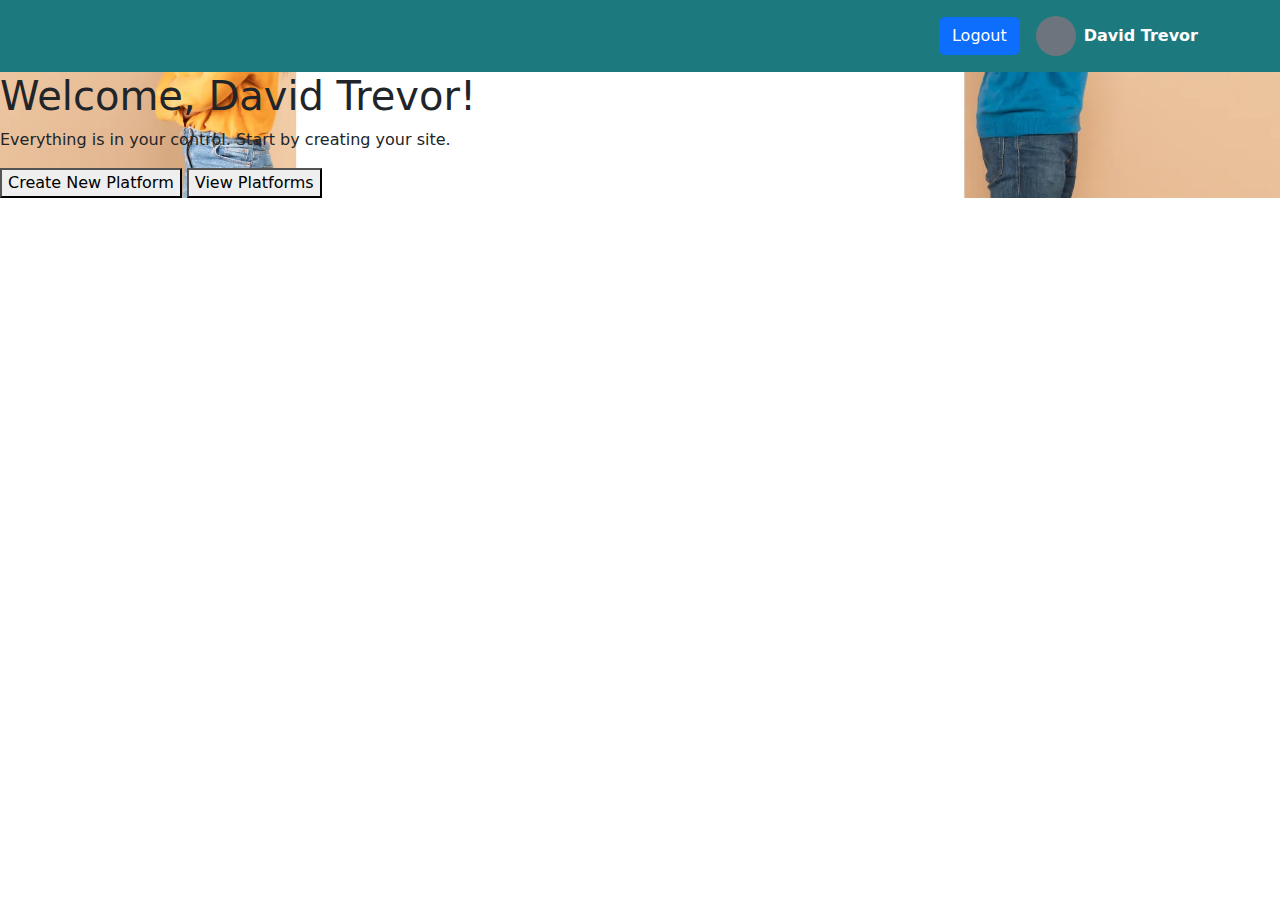
<file: index.html>
<!DOCTYPE html>
<html lang="en">
  <head>
    <meta charset="UTF-8" />
    <meta name="viewport" content="width=device-width, initial-scale=1.0" />
    <title>Responsive Web Design</title>
    <link
      href="https://cdn.jsdelivr.net/npm/bootstrap@5.3.1/dist/css/bootstrap.min.css"
      rel="stylesheet"
    />
    <link
      href="https://cdnjs.cloudflare.com/ajax/libs/font-awesome/6.0.0-beta3/css/all.min.css"
      rel="stylesheet"
    />
    <link
      rel="stylesheet"
      href="https://xepho.co.uk/central/dashboard/styles1.css"
    />
    <script src="https://code.jquery.com/jquery-3.6.0.min.js"></script>
  </head>

  <style>


.bgimg {
  background-image: url("optimized_image.webp");
  background-size: cover;
  background-position: center;
  background-repeat: no-repeat;
}

    .header-custom {
      background-color: #1c797e;
      color: white;
    }

    .header-custom .btn-outline-secondary {
      color: white;
      border-color: white;
    }

    .header-custom .btn-outline-secondary:hover {
      background-color: white;
      color: #1c797e;
    }

    .header-custom select {
      background-color: #1c797e;
      color: white;
      border: none;
    }

    .header-custom select:focus {
      outline: none;
      box-shadow: none;
    }

    .header-custom .fa-lg {
      color: white;
    }

    .header-custom .badge {
      background-color: red;
    }

    .overlay {
      position: fixed;
      top: 0;
      left: 0;
      width: 100%;
      height: 100%;
      background-color: rgba(0, 0, 0, 0.7);
      display: flex;
      align-items: center;
      justify-content: center;
      z-index: 9999;
    }

    .overlay .countdown {
      color: white;
      font-size: 2rem;
      text-align: center;
    }

    .scrollable-section {
      max-height: 400px;
      overflow-y: auto;
    }

    .scrollable-section::-webkit-scrollbar {
      width: 8px;
    }

    .scrollable-section::-webkit-scrollbar-thumb {
      background-color: #1c797e;
      border-radius: 4px;
    }

    .scrollable-section::-webkit-scrollbar-track {
      background-color: #f1f1f1;
    }
  </style>

  <body>
    <div class="mainBoard">
      <header class="py-3 header-custom">
        <div
          class="container d-flex justify-content-between align-items-center"
        >
          <div></div>
          <nav class="d-flex align-items-center">
            <!--<button class="btn btn-outline-secondary me-3">-->
            <!--    <div class="d-flex align-items-center">-->
            <!--        <i class="fas fa-flag-usa me-2"></i>-->
            <!--        <select class="border-0 form-select">-->
            <!--            <option value="en">English</option>-->
            <!--            <option value="es">Español</option>-->
            <!--            <option value="fr">Français</option>-->
            <!--            <option value="de">Deutsch</option>-->
            <!--            <option value="it">Italiano</option>-->
            <!--        </select>-->
            <!--    </div>-->
            <!--</button>-->
            <div class="d-flex align-items-center">
              <div class="position-relative me-3">
                <form action="https://xepho.co.uk/auth/logout" method="POST">
                  <input
                    type="hidden"
                    name="_token"
                    value="JOHHozZGw1hjxeZRyh78jz7sF6qbqqfE7v0BxUGX"
                  />
                  <button class="btn btn-primary" type="submit">Logout</button>
                </form>
              </div>
              <!--<div class="position-relative me-3">-->
              <!--    <i class="fa-solid fa-info fa-lg"></i>-->
              <!--    <span class="top-0 badge bg-danger rounded-circle position-absolute start-100 translate-middle">3</span>-->
              <!--</div>-->
              <!--<div class="position-relative me-3">-->
              <!--    <i class="fa-regular fa-bell fa-lg"></i>-->
              <!--    <span class="top-0 badge bg-danger rounded-circle position-absolute start-100 translate-middle">5</span>-->
              <!--</div>-->
              <div class="profile-container d-flex align-items-center">
                <input
                  type="file"
                  id="profilePictureInput"
                  class="d-none"
                  onchange="updateProfilePicture(event)"
                />
                <div
                  class="profile-picture bg-secondary rounded-circle me-2"
                  id="profilePicture"
                  style="width: 40px; height: 40px"
                ></div>
                <span class="fw-bold">David Trevor</span>
              </div>
            </div>
          </nav>
        </div>
      </header>
    </div>
    <div class="bgimg">
      <div class="content">
        <h1>Welcome, David Trevor!</h1>
        <p>Everything is in your control. Start by creating your site.</p>

        <a href="https://xepho.co.uk/create-platform"
          ><button>Create New Platform</button></a
        >
        <a href="https://xepho.co.uk/user/domains"
          ><button>View Platforms</button></a
        >
      </div>
    </div>
    <script>
      function updateProfilePicture(event) {
        const file = event.target.files[0];
        const reader = new FileReader();

        reader.onload = function (e) {
          const profilePicture = document.getElementById("profilePicture");
          profilePicture.style.backgroundImage = `url(${e.target.result})`;
        };

        if (file) {
          reader.readAsDataURL(file);
        }
      }
    </script>
  </body>
</html>
</file>
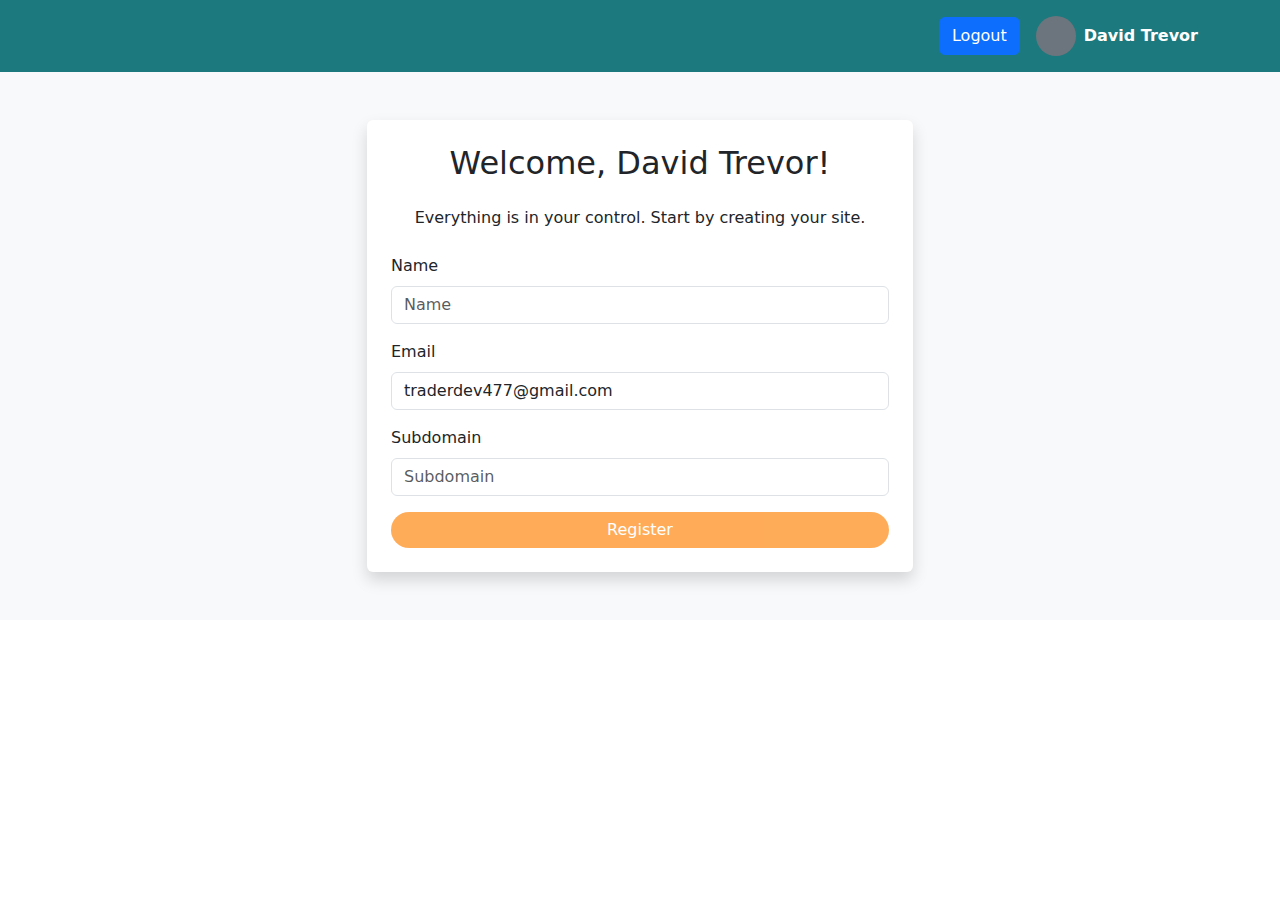
<file: create-platform.html>
<!DOCTYPE html>
<html lang="en">
  <head>
    <meta charset="UTF-8" />
    <meta name="viewport" content="width=device-width, initial-scale=1.0" />
    <title>Responsive Web Design</title>
    <link
      href="https://cdn.jsdelivr.net/npm/bootstrap@5.3.1/dist/css/bootstrap.min.css"
      rel="stylesheet"
    />
    <link
      href="https://cdnjs.cloudflare.com/ajax/libs/font-awesome/6.0.0-beta3/css/all.min.css"
      rel="stylesheet"
    />
    <link
      rel="stylesheet"
      href="https://xepho.co.uk/central/dashboard/styles1.css"
    />
  </head>
  <style>
    .header-custom {
      background-color: #1c797e;
      color: white;
    }

    .header-custom .btn-outline-secondary {
      color: white;
      border-color: white;
    }

    .header-custom .btn-outline-secondary:hover {
      background-color: white;
      color: #1c797e;
    }

    .header-custom select {
      background-color: #1c797e;
      color: white;
      border: none;
    }

    .header-custom select:focus {
      outline: none;
      box-shadow: none;
    }

    .header-custom .fa-lg {
      color: white;
    }

    .header-custom .badge {
      background-color: red;
    }
  </style>

  <body>
    <div class="mainBoard">
      <header class="py-3 header-custom">
        <div
          class="container d-flex justify-content-between align-items-center"
        >
          <div></div>
          <nav class="d-flex align-items-center">
            <!--<button class="btn btn-outline-secondary me-3">-->
            <!--    <div class="d-flex align-items-center">-->
            <!--        <i class="fas fa-flag-usa me-2"></i>-->
            <!--        <select class="border-0 form-select">-->
            <!--            <option value="en">English</option>-->
            <!--            <option value="es">Español</option>-->
            <!--            <option value="fr">Français</option>-->
            <!--            <option value="de">Deutsch</option>-->
            <!--            <option value="it">Italiano</option>-->
            <!--        </select>-->
            <!--    </div>-->
            <!--</button>-->
            <div class="d-flex align-items-center">
              <div class="position-relative me-3">
                <form action="https://xepho.co.uk/auth/logout" method="POST">
                  <input
                    type="hidden"
                    name="_token"
                    value="JOHHozZGw1hjxeZRyh78jz7sF6qbqqfE7v0BxUGX"
                  />
                  <button class="btn btn-primary" type="submit">Logout</button>
                </form>
              </div>
              <!--<div class="position-relative me-3">-->
              <!--    <i class="fa-solid fa-info fa-lg"></i>-->
              <!--    <span class="top-0 badge bg-danger rounded-circle position-absolute start-100 translate-middle">3</span>-->
              <!--</div>-->
              <!--<div class="position-relative me-3">-->
              <!--    <i class="fa-regular fa-bell fa-lg"></i>-->
              <!--    <span class="top-0 badge bg-danger rounded-circle position-absolute start-100 translate-middle">5</span>-->
              <!--</div>-->
              <div class="profile-container d-flex align-items-center">
                <input
                  type="file"
                  id="profilePictureInput"
                  class="d-none"
                  onchange="updateProfilePicture(event)"
                />
                <div
                  class="profile-picture bg-secondary rounded-circle me-2"
                  id="profilePicture"
                  style="width: 40px; height: 40px"
                ></div>
                <span class="fw-bold">David Trevor</span>
              </div>
            </div>
          </nav>
        </div>
      </header>
    </div>
    <div class="py-5 bg-light bgimg">
      <div class="container">
        <div class="row justify-content-center">
          <div class="col-md-8 col-lg-6">
            <div class="p-4 border-0 shadow card">
              <h2 class="mb-4 text-center">Welcome, David Trevor!</h2>
              <p class="mb-4 text-center">
                Everything is in your control. Start by creating your site.
              </p>

              <form
                id="registrationForm"
                action="https://xepho.co.uk/create-platform"
                method="POST"
              >
                <input
                  type="hidden"
                  name="_token"
                  value="JOHHozZGw1hjxeZRyh78jz7sF6qbqqfE7v0BxUGX"
                />
                <div class="mb-3 form-group">
                  <label for="name" class="form-label">Name</label>
                  <input
                    type="text"
                    name="name"
                    id="name"
                    class="form-control"
                    placeholder="Name"
                    value=""
                    required
                  />
                </div>

                <div class="mb-3 form-group">
                  <label for="email" class="form-label">Email</label>
                  <input
                    type="email"
                    name="email"
                    id="email"
                    class="form-control"
                    placeholder="Email"
                    value="traderdev477@gmail.com"
                    readonly
                    required
                  />
                </div>

                <div class="mb-3 form-group">
                  <label for="subdomain" class="form-label">Subdomain</label>
                  <input
                    type="text"
                    name="subdomain"
                    id="subdomain"
                    class="form-control"
                    placeholder="Subdomain"
                    value=""
                    required
                  />
                  <small id="subdomain-feedback" class="form-text"></small>
                </div>

                <button
                  type="submit"
                  class="btn btn-primary w-100 rounded-pill"
                  id="submit-btn"
                  disabled=""
                  style="background-color: #ff7f00; border: #ff7f00"
                >
                  Register
                </button>
              </form>
            </div>
          </div>
        </div>
      </div>
    </div>

    <script>
      document.addEventListener("DOMContentLoaded", function () {
        const domainInput = document.getElementById("domain");
        const domainFeedback = document.getElementById("domain-feedback");

        const subdomainInput = document.getElementById("subdomain");
        const feedback = document.getElementById("subdomain-feedback");
        const submitBtn = document.getElementById("submit-btn");

        if (subdomainInput) {
          subdomainInput.addEventListener("input", function () {
            const subdomain = this.value;

            if (subdomain.length > 0) {
              fetch("https://xepho.co.uk/check-subdomain", {
                method: "POST",
                headers: {
                  "Content-Type": "application/json",
                  "X-CSRF-TOKEN": "JOHHozZGw1hjxeZRyh78jz7sF6qbqqfE7v0BxUGX",
                },
                body: JSON.stringify({
                  subdomain,
                }),
              })
                .then((response) => response.json())
                .then((data) => {
                  if (data.available) {
                    feedback.textContent = data.message;
                    feedback.style.color = "green";
                    submitBtn.disabled = false;
                  } else {
                    feedback.textContent = data.message;
                    feedback.style.color = "red";
                    submitBtn.disabled = true;
                  }
                });
            } else {
              feedback.textContent = "";
              feedback.style.color = "inherit";
              submitBtn.disabled = true;
            }
          });
        }

        if (domainInput) {
          domainInput.addEventListener("input", function () {
            const domain = this.value;

            if (domain.length > 0) {
              fetch("https://xepho.co.uk/check-domain", {
                method: "POST",
                headers: {
                  "Content-Type": "application/json",
                  "X-CSRF-TOKEN": "JOHHozZGw1hjxeZRyh78jz7sF6qbqqfE7v0BxUGX",
                },
                body: JSON.stringify({
                  domain,
                }),
              })
                .then(async (response) => {
                  const res = await response.json();
                  console.log("Response === ", res);
                  return res;
                })
                .then((data) => {
                  if (data.available) {
                    domainFeedback.textContent = data.message;
                    domainFeedback.style.color = "green";
                    submitBtn.disabled = false;
                  } else {
                    domainFeedback.textContent = data.message;
                    domainFeedback.style.color = "red";
                    submitBtn.disabled = true;
                  }
                });
            } else {
              domainFeedback.textContent = "";
              domainFeedback.style.color = "inherit";
              submitBtn.disabled = true;
            }
          });
        }

        // Save 2-minute countdown to local storage on form submit
        const registrationForm = document.getElementById("registrationForm");
        registrationForm.addEventListener("submit", function () {
          const countdownMinutes = 1.3; // Countdown duration in minutes
          const endTime = new Date().getTime() + countdownMinutes * 60 * 1000; // Calculate end time
          localStorage.setItem("countdownEndTime", endTime); // Save to local storage
        });
      });
    </script>
  </body>
</html>
</file>
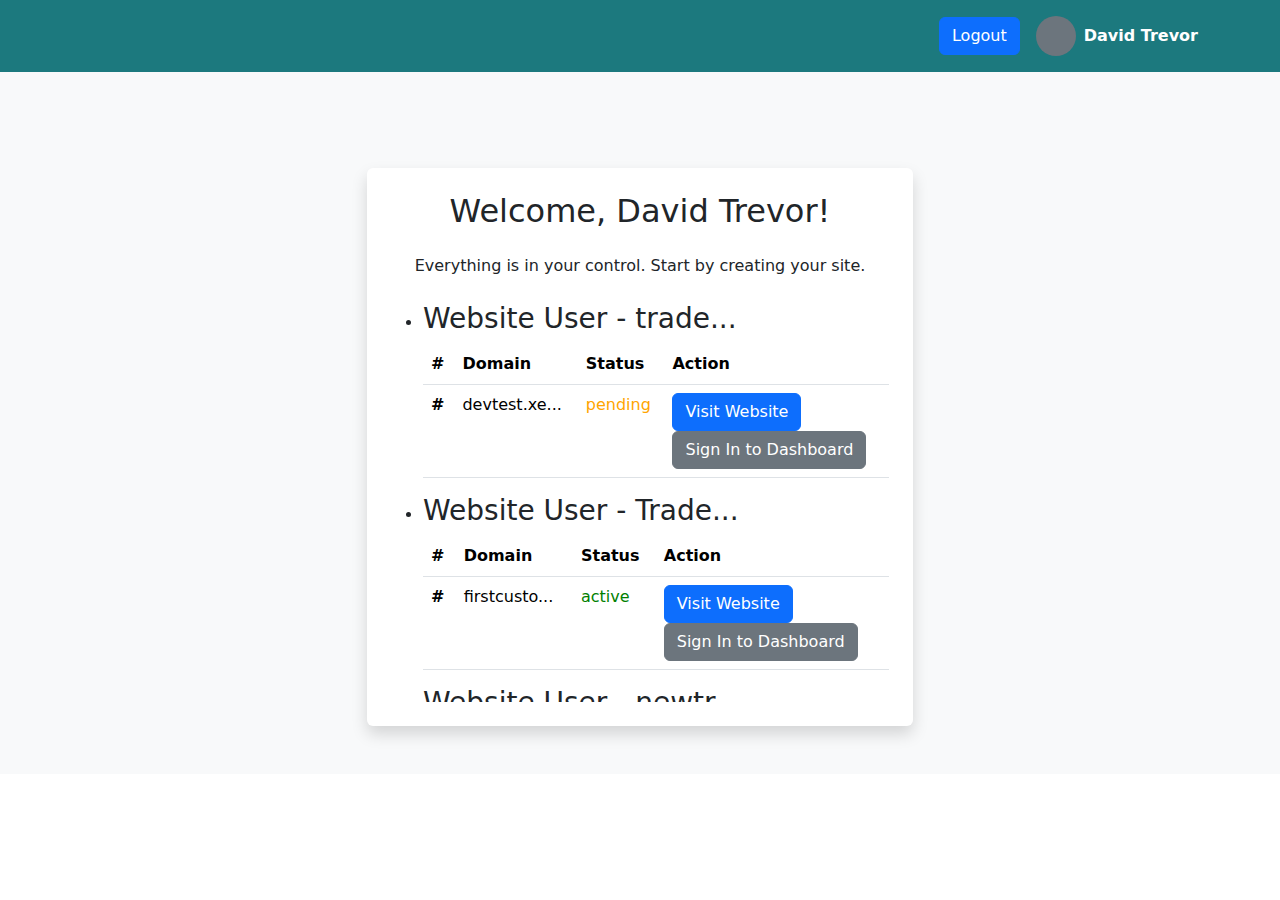
<file: domains.html>
<!DOCTYPE html>
<html lang="en">

<head>
  <meta charset="UTF-8" />
  <meta name="viewport" content="width=device-width, initial-scale=1.0" />
  <title>Domains | Xepho</title>
  <link href="https://cdn.jsdelivr.net/npm/bootstrap@5.3.1/dist/css/bootstrap.min.css" rel="stylesheet" />
  <link href="https://cdnjs.cloudflare.com/ajax/libs/font-awesome/6.0.0-beta3/css/all.min.css" rel="stylesheet" />
  <link rel="stylesheet" href="https://xepho.co.uk/central/dashboard/styles1.css" />
  <link rel="stylesheet" href="./domains.css">
  <script src="https://code.jquery.com/jquery-3.6.0.min.js"></script>
</head>

<style>

</style>

<body>
  <div class="mainBoard">
    <header class="py-3 header-custom">
      <div class="container d-flex justify-content-between align-items-center">
        <div></div>
        <nav class="d-flex align-items-center">
          <!--<button class="btn btn-outline-secondary me-3">-->
          <!--    <div class="d-flex align-items-center">-->
          <!--        <i class="fas fa-flag-usa me-2"></i>-->
          <!--        <select class="border-0 form-select">-->
          <!--            <option value="en">English</option>-->
          <!--            <option value="es">Español</option>-->
          <!--            <option value="fr">Français</option>-->
          <!--            <option value="de">Deutsch</option>-->
          <!--            <option value="it">Italiano</option>-->
          <!--        </select>-->
          <!--    </div>-->
          <!--</button>-->
          <div class="d-flex align-items-center">
            <div class="position-relative me-3">
              <form action="https://xepho.co.uk/auth/logout" method="POST">
                <input type="hidden" name="_token" value="JOHHozZGw1hjxeZRyh78jz7sF6qbqqfE7v0BxUGX" />
                <button class="btn btn-primary" type="submit">Logout</button>
              </form>
            </div>
            <!--<div class="position-relative me-3">-->
            <!--    <i class="fa-solid fa-info fa-lg"></i>-->
            <!--    <span class="top-0 badge bg-danger rounded-circle position-absolute start-100 translate-middle">3</span>-->
            <!--</div>-->
            <!--<div class="position-relative me-3">-->
            <!--    <i class="fa-regular fa-bell fa-lg"></i>-->
            <!--    <span class="top-0 badge bg-danger rounded-circle position-absolute start-100 translate-middle">5</span>-->
            <!--</div>-->
            <div class="profile-container d-flex align-items-center">
              <input type="file" id="profilePictureInput" class="d-none" onchange="updateProfilePicture(event)" />
              <div class="profile-picture bg-secondary rounded-circle me-2" id="profilePicture"
                style="width: 40px; height: 40px"></div>
              <span class="fw-bold">David Trevor</span>
            </div>
          </div>
        </nav>
      </div>
    </header>
  </div>
  <div class="mobile-spacing"></div>

  <div class="py-5 bg-light bgimg">
    <div class="container mt-5">
      <div class="row justify-content-center">
        <div class="col-md-8 col-lg-6">
          <div class="p-4 border-0 shadow card">
            <h2 class="mb-4 text-center">Welcome, David Trevor!</h2>
            <p class="mb-4 text-center">
              Everything is in your control. Start by creating your site.
            </p>

            <div class="scrollable-section">
              <ul>
                <li>
                  <h3>Website User - trade...</h3>
                  <table class="table">
                    <thead>
                      <tr>
                        <th scope="col">#</th>
                        <th scope="col">Domain</th>
                        <th scope="col">Status</th>
                        <th scope="col">Action</th>
                      </tr>
                    </thead>
                    <tbody>
                      <tr>
                        <th scope="row">#</th>
                        <td>devtest.xe...</td>
                        <td class="">
                          <span class="status_text">pending</span>
                        </td>
                        <td>
                          <a href="https://devtest.xepho.co.uk" class="btn btn-primary">Visit Website</a>
                          <br />
                          <a href="https://xepho.co.uk/sso/devtest" class="btn btn-secondary">Sign In to Dashboard</a>
                        </td>
                      </tr>
                    </tbody>
                  </table>
                </li>
                <li>
                  <h3>Website User - Trade...</h3>
                  <table class="table">
                    <thead>
                      <tr>
                        <th scope="col">#</th>
                        <th scope="col">Domain</th>
                        <th scope="col">Status</th>
                        <th scope="col">Action</th>
                      </tr>
                    </thead>
                    <tbody>
                      <tr>
                        <th scope="row">#</th>
                        <td>firstcusto...</td>
                        <td class="text-success">
                          <span class="status_text">active</span>
                        </td>
                        <td>
                          <a href="https://firstcustomdomain.com" class="btn btn-primary">Visit Website</a>
                          <br />
                          <a href="https://xepho.co.uk/sso/firstcustomdomain" class="btn btn-secondary">Sign In to
                            Dashboard</a>
                        </td>
                      </tr>
                    </tbody>
                  </table>
                </li>
                <li>
                  <h3>Website User - newtr...</h3>
                  <table class="table">
                    <thead>
                      <tr>
                        <th scope="col">#</th>
                        <th scope="col">Domain</th>
                        <th scope="col">Status</th>
                        <th scope="col">Action</th>
                      </tr>
                    </thead>
                    <tbody>
                      <tr>
                        <th scope="row">#</th>
                        <td>newtraderd...</td>
                        <td class="text-success">active</td>
                        <td>
                          <a href="https://newtraderdev.xepho.co.uk" class="btn btn-primary">Visit Website</a>
                          <br />
                          <a href="https://xepho.co.uk/sso/newtraderdev" class="btn btn-secondary">Sign In to
                            Dashboard</a>
                        </td>
                      </tr>
                    </tbody>
                  </table>
                </li>
                <li>
                  <h3>Website User - shilo...</h3>
                  <table class="table">
                    <thead>
                      <tr>
                        <th scope="col">#</th>
                        <th scope="col">Domain</th>
                        <th scope="col">Status</th>
                        <th scope="col">Action</th>
                      </tr>
                    </thead>
                    <tbody>
                      <tr>
                        <th scope="row">#</th>
                        <td>shilohdyna...</td>
                        <td class="text-success">active</td>
                        <td>
                          <a href="https://shilohdynasty.xepho.co.uk" class="btn btn-primary">Visit Website</a>
                          <br />
                          <a href="https://xepho.co.uk/sso/shilohdynasty" class="btn btn-secondary">Sign In to
                            Dashboard</a>
                        </td>
                      </tr>
                    </tbody>
                  </table>
                </li>
                <li>
                  <h3>Website User - First...</h3>
                  <table class="table">
                    <thead>
                      <tr>
                        <th scope="col">#</th>
                        <th scope="col">Domain</th>
                        <th scope="col">Status</th>
                        <th scope="col">Action</th>
                      </tr>
                    </thead>
                    <tbody>
                      <tr>
                        <th scope="row">#</th>
                        <td>thegrimsav...</td>
                        <td class="text-success">active</td>
                        <td>
                          <a href="https://thegrimsavage.online" class="btn btn-primary">Visit Website</a>
                          <br />
                          <a href="https://xepho.co.uk/sso/thegrimsavage" class="btn btn-secondary">Sign In to
                            Dashboard</a>
                        </td>
                      </tr>
                    </tbody>
                  </table>
                </li>
                <li>
                  <h3>Website User - timet...</h3>
                  <table class="table">
                    <thead>
                      <tr>
                        <th scope="col">#</th>
                        <th scope="col">Domain</th>
                        <th scope="col">Status</th>
                        <th scope="col">Action</th>
                      </tr>
                    </thead>
                    <tbody>
                      <tr>
                        <th scope="row">#</th>
                        <td>timetest2....</td>
                        <td class="text-success">active</td>
                        <td>
                          <a href="https://timetest2.xepho.co.uk" class="btn btn-primary">Visit Website</a>
                          <br />
                          <a href="https://xepho.co.uk/sso/timetest2" class="btn btn-secondary">Sign In to Dashboard</a>
                        </td>
                      </tr>
                    </tbody>
                  </table>
                </li>
                <li>
                  <h3>Website User - Makis...</h3>
                  <table class="table">
                    <thead>
                      <tr>
                        <th scope="col">#</th>
                        <th scope="col">Domain</th>
                        <th scope="col">Status</th>
                        <th scope="col">Action</th>
                      </tr>
                    </thead>
                    <tbody>
                      <tr>
                        <th scope="row">#</th>
                        <td>traderdev....</td>
                        <td class="text-success">active</td>
                        <td>
                          <a href="https://traderdev.xepho.co.uk" class="btn btn-primary">Visit Website</a>
                          <br />
                          <a href="https://xepho.co.uk/sso/traderdev" class="btn btn-secondary">Sign In to Dashboard</a>
                        </td>
                      </tr>
                    </tbody>
                  </table>
                </li>
              </ul>
            </div>
          </div>
        </div>
      </div>
    </div>
  </div>
  <script>
    const statusText = document.querySelectorAll(".status_text")
    $(document).ready(function () {
      // Check if a countdown exists in local storage
      const savedEndTime = localStorage.getItem("countdownEndTime");
      if (savedEndTime && new Date().getTime() < savedEndTime) {
        startCountdownDisplay(savedEndTime);
      }


      $(".status_text").each(function () {

        let text = $(this).text().trim().toLowerCase(); // Get text and normalize

        if (text === "active") {
          $(this).css("color", "green");
        } else if (text === "inactive") {
          $(this).css("color", "red");
        } else if (text === "pending") {
          $(this).css("color", "orange");
        } else {
          $(this).css("color", "gray"); // Default color
        }
      })


      // Function to start the countdown display
      function startCountdownDisplay(endTime) {
        // Create and append the dimming overlay
        const overlay = $("<div>", {
          class: "overlay",
          css: {
            position: "fixed",
            top: 0,
            left: 0,
            width: "100%",
            height: "100%",
            backgroundColor: "rgba(0, 0, 0, 0.7)",
            zIndex: 9999,
            display: "flex",
            alignItems: "center",
            justifyContent: "center",
            color: "#fff",
            fontSize: "2rem",
          },
        }).appendTo("body");

        // Create and append the countdown container
        const countdownContainer = $("<div>", {
          class: "countdown",
          text: "Please wait...",
        }).appendTo(overlay);
        // 

        // Function to update the countdown display
        function updateCountdown() {
          const now = new Date().getTime();
          const remaining = endTime - now;

          if (remaining > 0) {
            const minutes = Math.floor(remaining / (1000 * 60));
            const seconds = Math.floor((remaining % (1000 * 60)) / 1000);

            countdownContainer.html(`
              <video width="700" src="<video 
                src="https://xepho.io/wp-content/uploads/2024/10/Xepho-Promo-Ad-Video.mp4"
                width="100%"
                height="100%"
                controls
                autoplay
              />">
              </video>
            `)
          } else {
            clearInterval(countdownInterval); // Stop the interval
            countdownContainer.text("Refreshing...");
            localStorage.removeItem("countdownEndTime"); // Remove the timer from localStorage
            setTimeout(() => {
              location.reload(); // Refresh the page
            }, 1000); // Give a slight delay before refreshing
          }
        }

        // Start the countdown interval
        const countdownInterval = setInterval(updateCountdown, 1000);
        updateCountdown(); // Call immediately to avoid delay
      }
    });
  </script>
</body>

</html>
</file>
<file: domains.css>
/* ======= Header ======= */
.header-custom {
    background-color: #1c797e;
    color: white;
}

.header-custom .btn-outline-secondary {
    color: white;
    border-color: white;
}

.header-custom .btn-outline-secondary:hover {
    background-color: white;
    color: #1c797e;
}

.header-custom select {
    background-color: #1c797e;
    color: white;
    border: none;
}

.header-custom select:focus {
    outline: none;
    box-shadow: none;
}

.header-custom .fa-lg {
    color: white;
}

.header-custom .badge {
    background-color: red;
}

.overlay {
    position: fixed;
    top: 0;
    left: 0;
    width: 100%;
    height: 100%;
    background-color: rgba(0, 0, 0, 0.7);
    display: flex;
    align-items: center;
    justify-content: center;
    z-index: 9999;
}

.overlay .countdown {
    color: white;
    font-size: 2rem;
    text-align: center;
}

.scrollable-section {
    max-height: 400px;
    overflow-y: auto;
}

.scrollable-section::-webkit-scrollbar {
    width: 8px;
}

.scrollable-section::-webkit-scrollbar-thumb {
    background-color: #1c797e;
    border-radius: 4px;
}

.scrollable-section::-webkit-scrollbar-track {
    background-color: #f1f1f1;
}

/* =============== */
.status_text {
    cursor: pointer;
}
</file>
